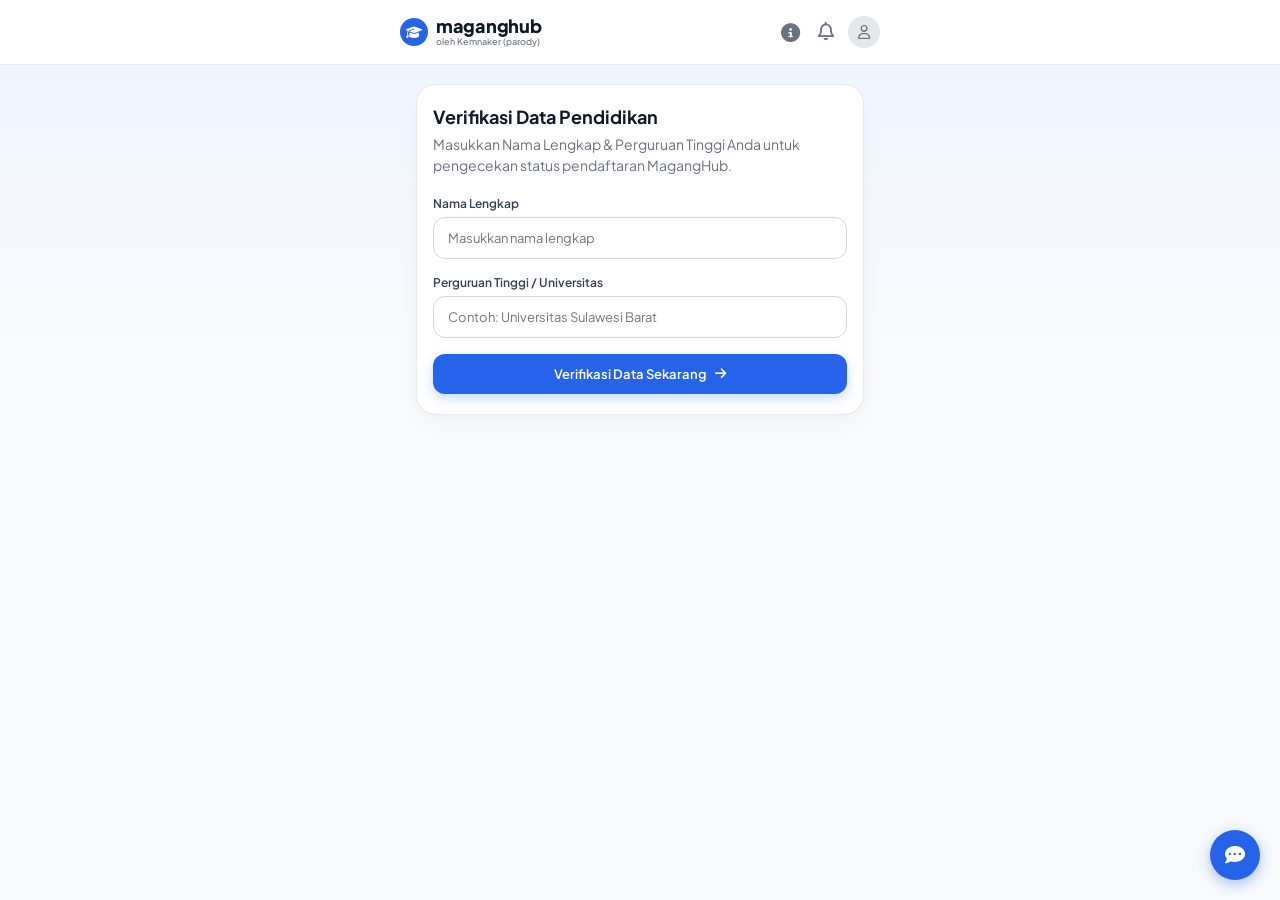
<file: index.html>
<!DOCTYPE html>
<html lang="id">
<head>
    <meta charset="UTF-8">
    <meta name="viewport" content="width=device-width, initial-scale=1.0">
    <title>MagangHub Kemnaker - Verifikasi Pendidikan</title>
    <link rel="preconnect" href="https://fonts.googleapis.com">
    <link href="https://fonts.googleapis.com/css2?family=Inter:wght@400;500;600;700&display=swap" rel="stylesheet">
    <link rel="stylesheet" href="https://cdnjs.cloudflare.com/ajax/libs/font-awesome/6.4.0/css/all.min.css">
    <link rel="stylesheet" href="style.css">
</head>
<body>

<!-- Navbar MagangHub Kemnaker -->
<nav class="navbar">
    <div class="nav-container">
        <div class="brand">
            <span class="logo-circle"><i class="fa-solid fa-graduation-cap"></i></span>
            <div class="brand-text">
                <span class="brand-title">maganghub</span>
                <span class="brand-subtitle">oleh Kemnaker (parody)</span>
            </div>
        </div>
        <div class="nav-right">
            <button class="btn-about" onclick="openAboutModal()" title="Tentang Website Ini">
                <i class="fa-solid fa-circle-info"></i>
            </button>
            <i class="fa-regular fa-bell nav-icon"></i>
            <div class="avatar-circle">
                <i class="fa-regular fa-user"></i>
            </div>
        </div>
    </div>
</nav>

<div class="container">
    <div class="card">
        <div class="form-header">
            <h2>Verifikasi Data Pendidikan</h2>
            <p>Masukkan Nama Lengkap & Perguruan Tinggi Anda untuk pengecekan status pendaftaran MagangHub.</p>
        </div>

        <div class="input-group">
            <label for="nama">Nama Lengkap</label>
            <input type="text" id="nama" placeholder="Masukkan nama lengkap">
        </div>

        <div class="input-group">
            <label for="kampus">Perguruan Tinggi / Universitas</label>
            <input type="text" id="kampus" placeholder="Contoh: Universitas Sulawesi Barat">
        </div>

        <button class="btn-blue" onclick="lanjut()">
            Verifikasi Data Sekarang <i class="fa-solid fa-arrow-right"></i>
        </button>
    </div>
</div>

<div class="floating-chat-btn">
    <i class="fa-solid fa-comment-dots"></i>
</div>

<!-- Modal About -->
<div id="aboutModal" class="modal-overlay" onclick="closeAboutModal(event)">
    <div class="modal-content">
        <div class="modal-header">
            <h3><i class="fa-solid fa-masks-theater"></i> Tentang Website Ini</h3>
            <span class="close-modal" onclick="closeAboutModalDirect()">&times;</span>
        </div>
        <div class="modal-body">
            <p class="about-dramatis">
                Website ini tercipta dari <strong>jeritan batin, tetesan air mata, dan rasa frustrasi mendalam</strong> para pejuang <em>"Si Status Hijau"</em> (Eligible). 
            </p>
            <p class="about-dramatis">
                Mereka yang mimpinya terendam dalam ketidakpastian, terjebak di pusaran putaran <em>loading</em> tak berujung, dan tersendat oleh drama verifikasi data di MagangHub Kemnaker.
            </p>
            <p class="about-quote">
                "Dibuat semata-mata sebagai peredam rasa stres dan hiburan di kala harapan verifikasi tak kunjung menemui titik terang." 🕊️
            </p>

            <div class="about-author">
                <span>Created by:</span>
                <a href="https://instagram.com/ikbal.rdmc__" target="_blank" rel="noopener noreferrer">@ikbal.rdmc__</a>
            </div>
        </div>
        <div class="modal-footer">
            <button class="btn-close-modal" onclick="closeAboutModalDirect()">Saya Paham Perjuangannya</button>
        </div>
    </div>
</div>
<script src="script.js"></script>
</body>
</html>
</file>
<file: style.css>
/* =========================================================
   MAGANGHUB KEMNAKER - PERFECT UI MATCH
   ========================================================= */

@import url('https://fonts.googleapis.com/css2?family=Plus+Jakarta+Sans:wght@400;500;600;700;800&display=swap');

* {
    margin: 0;
    padding: 0;
    box-sizing: border-box;
    font-family: 'Plus Jakarta Sans', -apple-system, BlinkMacSystemFont, "Segoe UI", Roboto, sans-serif;
    -webkit-font-smoothing: antialiased;
}

:root {
    --bg-page: #f8fafc;
    --bg-gradient: linear-gradient(180deg, #edf4ff 0%, #f8fafc 350px);
    --primary-blue: #2563eb;
    --primary-blue-hover: #1d4ed8;
    --blue-pill-bg: #dbeafe;
    --blue-pill-text: #1d4ed8;
    
    --danger-red: #ef4444;
    --danger-bg-circle: #fde8e8;
    --danger-badge-bg: #fde8e8;
    --danger-badge-text: #e53935;
    
    --success-green: #10b981;
    --success-bg-light: #dcfce7;
    --success-text: #15803d;
    
    --text-main: #111827;
    --text-muted: #6b7280;
    --text-sub: #9ca3af;
    
    --card-border: rgba(229, 231, 235, 0.8);
    --card-shadow: 0 10px 25px -5px rgba(0, 0, 0, 0.05);
}

body {
    background: var(--bg-page);
    background-image: var(--bg-gradient);
    color: var(--text-main);
    min-height: 100vh;
    padding-bottom: 90px;
}
/* --- NAVBAR --- */
.navbar {
    background: #ffffff;
    padding: 16px 20px;
    position: relative;
    z-index: 100;
    border-bottom: 1px solid var(--card-border);
    margin-bottom: 0.5cm; /* <--- Menambahkan space ke bawah sebesar 0.5 cm */
}

.nav-container {
    max-width: 480px;
    margin: 0 auto;
    display: flex;
    justify-content: space-between;
    align-items: center;
}

.brand {
    display: flex;
    align-items: center;
    gap: 8px;
}

.logo-circle {
    width: 28px;
    height: 28px;
    background-color: var(--primary-blue);
    color: white;
    border-radius: 50%;
    display: flex;
    align-items: center;
    justify-content: center;
    font-size: 13px;
}

.brand-text {
    display: flex;
    flex-direction: column;
}

.brand-title {
    font-weight: 800;
    font-size: 18px;
    color: var(--text-main);
    line-height: 1;
    letter-spacing: -0.3px;
}

.brand-subtitle {
    font-size: 9px;
    color: var(--text-muted);
    font-weight: 500;
    margin-top: 1px;
}

.nav-right {
    display: flex;
    align-items: center;
    gap: 14px;
}

.nav-icon {
    font-size: 18px;
    color: var(--text-muted);
    cursor: pointer;
}

.avatar-circle {
    width: 32px;
    height: 32px;
    background-color: #e5e7eb;
    border-radius: 50%;
    display: flex;
    align-items: center;
    justify-content: center;
    color: var(--text-muted);
    font-size: 14px;
}

/* --- MAIN CONTAINER & CARDS --- */
.container {
    width: 100%;
    max-width: 480px;
    margin: 0 auto;
    padding: 0 16px;
}

.card {
    background: #ffffff;
    border-radius: 20px;
    padding: 20px 16px;
    border: 1px solid var(--card-border);
    box-shadow: var(--card-shadow);
}

/* --- FORM HEADER & INPUTS (Index Page) --- */
.form-header {
    margin-bottom: 20px;
}

.form-header h2 {
    font-size: 18px;
    font-weight: 700;
    color: var(--text-main);
    margin-bottom: 6px;
}

.form-header p {
    font-size: 14px;
    color: var(--text-muted);
    line-height: 1.5;
}

.input-group {
    margin-bottom: 16px;
}

label {
    display: block;
    font-size: 12px;
    font-weight: 600;
    margin-bottom: 6px;
    color: #374151;
}

input {
    width: 100%;
    padding: 12px 14px;
    border: 1px solid #d1d5db;
    border-radius: 12px;
    font-size: 13px;
    outline: none;
    transition: all 0.2s;
}

input:focus {
    border-color: var(--primary-blue);
    box-shadow: 0 0 0 3px rgba(37, 99, 235, 0.1);
}

/* --- STATUS CARD HEADER (Red Banner) --- */
.status-card-header {
    border: none;
    background-color: transparent;
    border-radius: 0;
    padding: 0;
    display: flex;
    justify-content: space-between;
    align-items: center;
    margin-bottom: 20px;
}

.left-status {
    display: flex;
    align-items: center;
    gap: 12px;
}

.icon-square-red {
    width: 44px;
    height: 44px;
    background: var(--danger-red);
    border-radius: 12px;
    display: flex;
    align-items: center;
    justify-content: center;
    color: white;
    font-size: 22px;
    box-shadow: none;
    flex-shrink: 0;
}

.icon-square-green {
    width: 44px;
    height: 44px;
    background: var(--success-green);
    border-radius: 12px;
    display: flex;
    align-items: center;
    justify-content: center;
    color: white;
    font-size: 22px;
    flex-shrink: 0;
}

.status-title {
    font-size: 15px;
    font-weight: 700;
    color: var(--text-main);
    line-height: 1.2;
}

.status-sub {
    font-size: 14px;
    color: var(--text-muted);
    line-height: 1.5;
    margin-top: 2px;
}

.badge-red {
    background-color: var(--danger-badge-bg);
    color: var(--danger-badge-text);
    padding: 7px 14px;
    border-radius: 20px;
    font-size: 12px;
    font-weight: 600;
    white-space: nowrap;
}

.badge-green {
    background-color: var(--success-bg-light);
    color: var(--success-text);
    padding: 7px 14px;
    border-radius: 20px;
    font-size: 12px;
    font-weight: 600;
    white-space: nowrap;
}

/* --- CHECKLIST GROUP --- */
.checklist-group {
    display: flex;
    flex-direction: column;
    gap: 10px;
    margin-bottom: 24px;
}

.check-row {
    border: 1px solid #f3f4f6;
    border-radius: 12px;
    padding: 12px 14px;
    display: flex;
    align-items: flex-start;
    gap: 12px;
    background-color: #ffffff;
}

.check-text {
    font-size: 14px;
    color: #4b5563;
    font-weight: 400;
    line-height: 1.5;
}

.icon-check-green {
    color: var(--success-green);
    font-size: 15px;
    display: flex;
    align-items: center;
    justify-content: center;
    flex-shrink: 0;
    margin-top: 1px;
}

.loading-spinner {
    width: 15px;
    height: 15px;
    min-width: 15px;
    border: 2px solid var(--primary-blue);
    border-top: 2px solid transparent;
    border-radius: 50%;
    animation: spin 0.8s linear infinite;
    flex-shrink: 0;
    margin-top: 1px;
}

@keyframes spin {
    to { transform: rotate(360deg); }
}

/* --- PDDICKTI TITLE ROW (TRANSPARAN, SEBARIS, RESPONSIVE & TANPA REFRESH) --- */
.pddikti-title-row {
    display: flex;
    align-items: center;
    justify-content: space-between; /* Judul di kiri, status 'Sedang Memeriksa' di kanan */
    gap: 10px;
    padding: 10px 0;               /* Transparan & sejajar presisi dengan kotak di bawah */
    margin-top: 18px;
    margin-bottom: 12px;
    background: transparent;       /* Latar belakang transparan */
    border: none;
    box-shadow: none;
    width: 100%;
    box-sizing: border-box;
}

.title-left {
    display: flex;
    align-items: center;
    gap: 8px;
    white-space: nowrap;
    flex-shrink: 0;
}

.title-left .icon-cap {
    font-size: 18px;
    color: var(--primary-blue);
    flex-shrink: 0;
}

.title-left h3 {
    font-size: 14px;
    font-weight: 700;
    color: var(--text-main);
    margin: 0;
    line-height: 1;
}

/* Pill status sedang memeriksa */
.pill-checking {
    display: flex;
    align-items: center;
    gap: 6px;
    background-color: #eff6ff;
    color: #2563eb;
    border: 1px solid #bfdbfe;
    padding: 4px 10px;
    border-radius: 20px;
    font-size: 11px;
    font-weight: 600;
    white-space: nowrap;
    flex-shrink: 0;
}

/* Penyesuaian Responsif Layar Kecil (< 380px) */
@media (max-width: 380px) {
    .title-left h3 {
        font-size: 12.5px;
    }
    .pill-checking {
        font-size: 10px;
        padding: 3px 8px;
    }
}

/* Pill Status Terverifikasi (Style Mirip Sedang Memeriksa, Warna Hijau) */
.pill-verified {
    display: flex;
    align-items: center;
    gap: 6px;
    background-color: #f0fdf4; /* Light green background */
    color: #16a34a;           /* Darker green text */
    border: 1px solid #bbf7d0; /* Soft green border */
    padding: 4px 10px;
    border-radius: 20px;
    font-size: 11px;
    font-weight: 600;
    white-space: nowrap;
    flex-shrink: 0;
}

.pill-verified i {
    font-size: 12px;
    color: #16a34a;
}

/* Responsif untuk layar sempit */
@media (max-width: 380px) {
    .pill-verified {
        font-size: 10px;
        padding: 3px 8px;
    }
}

/* --- DATA GROUP (RESPONSIVE & ALIGNED) --- */
/* --- DATA GROUP (IKON SEJAJAR, TEKS BERTUMPUK DI SAMPING) --- */
.data-group {
    display: flex;
    flex-direction: column;
    gap: 12px; /* Jarak/space antar kotak baris data */
    width: 100%;
    margin-top: 12px;
    margin-bottom: 16px;
}

.data-row {
    display: flex;
    align-items: center; /* Ikon berada sejajar vertikal di tengah teks */
    gap: 14px;          /* Jarak horizontal dari Ikon ke area Teks */
    padding: 12px 14px; /* Space dalam kotak agar lapang dan seimbang */
    background-color: #f8fafc;
    border: 1px solid #f1f5f9;
    border-radius: 12px;
    box-sizing: border-box;
}

.data-icon-bg {
    width: 38px;
    height: 38px;
    min-width: 38px;
    min-height: 38px;
    background-color: #ffffff;
    border: 1px solid #e2e8f0;
    border-radius: 10px;
    display: flex;
    align-items: center;
    justify-content: center;
    color: var(--primary-blue);
    font-size: 15px;
    flex-shrink: 0; /* Ikon tidak akan menciut/gepeng */
}

.data-text-group, .data-content {
    display: flex;
    flex-direction: column; /* Label di atas, Isi di bawah */
    justify-content: center;
    gap: 3px;               /* Space halus antara Label dan Isi */
    flex: 1;
    min-width: 0;           /* Mencegah teks meluber di layar HP sempit */
}

.data-label {
    font-size: 11px;
    color: var(--text-muted);
    font-weight: 500;
    text-transform: uppercase;
    letter-spacing: 0.5px;
    line-height: 1.2;
}

.data-val {
    font-size: 13.5px;
    font-weight: 600;
    color: var(--text-main);
    line-height: 1.35;
    word-break: break-word; /* Mengatur pembungkusan teks panjang agar rapi */
}

.sync-text {
    font-size: 11px;
    color: var(--text-sub);
    margin-top: 20px;
}

/* --- TOP HERO (Berhasil Page) --- */
.top-hero {
    text-align: center;
    margin-top: 20px;
    margin-bottom: 24px;
}

.hero-circle-icon {
    width: 80px;            /* Ukuran lingkaran dibesarkan (sebelumnya 54px/68px) */
    height: 80px;           /* Ukuran lingkaran dibesarkan */
    background-color: var(--success-bg-light); /* Background hijau muda */
    color: var(--success-green);               /* Warna ikon hijau */
    border-radius: 50%;
    display: flex;
    align-items: center;
    justify-content: center;
    font-size: 40px;         /* Ukuran ikon centang dibesarkan (sebelumnya 24px) */
    margin: 0 auto 16px auto;/* Rata tengah presisi */
    box-shadow: 0 6px 16px rgba(16, 185, 129, 0.2); /* Bayangan hijau halus */
}

.hero-title {
    font-size: 18px;
    font-weight: 700;
    color: var(--text-main);
    margin-bottom: 8px;
}

.hero-sub {
    font-size: 14px;
    color: var(--text-muted);
    line-height: 1.5;
    padding: 0 8px;
}

/* --- BUTTONS --- */
.btn-blue {
    width: 100%;
    padding: 12px;
    background-color: var(--primary-blue);
    color: white;
    border: none;
    border-radius: 12px;
    font-weight: 600;
    font-size: 13px;
    cursor: pointer;
    display: flex;
    align-items: center;
    justify-content: center;
    gap: 8px;
    box-shadow: 0 4px 12px rgba(37, 99, 235, 0.25);
    transition: background-color 0.2s;
}

.btn-blue:hover {
    background-color: var(--primary-blue-hover);
}

.btn-secondary {
    width: 100%;
    padding: 12px;
    background-color: #f3f4f6;
    color: #374151;
    border: none;
    border-radius: 12px;
    font-weight: 600;
    font-size: 13px;
    cursor: pointer;
}

.mb-20 {
    margin-bottom: 20px;
}

/* --- MODAL ABOUT --- */
.about-author {
    margin-top: 18px;
    padding-top: 12px;
    border-top: 1px dashed #e2e8f0;
    text-align: center;
    font-size: 0.85rem;
    color: var(--text-muted);
}

.about-author a {
    color: var(--primary-blue);
    font-weight: 600;
    text-decoration: none;
    margin-left: 4px;
}

.btn-about {
    background: none;
    border: none;
    color: var(--text-muted);
    font-size: 1.2rem;
    cursor: pointer;
    padding: 4px;
    border-radius: 50%;
}

.modal-overlay {
    display: none;
    position: fixed;
    top: 0;
    left: 0;
    width: 100%;
    height: 100%;
    background-color: rgba(0, 0, 0, 0.4);
    backdrop-filter: blur(4px);
    z-index: 9999;
    justify-content: center;
    align-items: center;
    padding: 20px;
}

.modal-content {
    background: #ffffff;
    border-radius: 20px;
    max-width: 420px;
    width: 100%;
    box-shadow: 0 20px 25px -5px rgba(0, 0, 0, 0.1);
    overflow: hidden;
}

.modal-header {
    padding: 16px 20px;
    background-color: #f8fafc;
    border-bottom: 1px solid #e2e8f0;
    display: flex;
    justify-content: space-between;
    align-items: center;
}

.modal-header h3 {
    font-size: 1rem;
    color: var(--text-main);
    margin: 0;
    display: flex;
    align-items: center;
    gap: 8px;
}

.close-modal {
    font-size: 1.5rem;
    color: var(--text-muted);
    cursor: pointer;
}

.modal-body {
    padding: 20px;
    color: #374151;
    font-size: 0.9rem;
    line-height: 1.6;
}

.about-dramatis {
    margin-bottom: 12px;
}

.about-quote {
    margin-top: 16px;
    padding: 12px;
    background-color: #f0f9ff;
    border-left: 4px solid var(--primary-blue);
    font-style: italic;
    font-size: 0.85rem;
    color: #0369a1;
    border-radius: 0 8px 8px 0;
}

.modal-footer {
    padding: 12px 20px 20px;
}

.btn-close-modal {
    background-color: var(--primary-blue);
    color: white;
    border: none;
    padding: 10px 18px;
    border-radius: 10px;
    font-weight: 600;
    font-size: 0.88rem;
    cursor: pointer;
    width: 100%;
}

/* --- FLOATING CHAT BUTTON --- */
.floating-chat-btn {
    position: fixed;
    bottom: 20px;
    right: 20px;
    width: 50px;
    height: 50px;
    background-color: var(--primary-blue);
    color: white;
    border-radius: 50%;
    display: flex;
    align-items: center;
    justify-content: center;
    box-shadow: 0 4px 14px rgba(37, 99, 235, 0.4);
    cursor: pointer;
    z-index: 1000;
}

.floating-chat-btn i {
    font-size: 20px;
}
</file>
